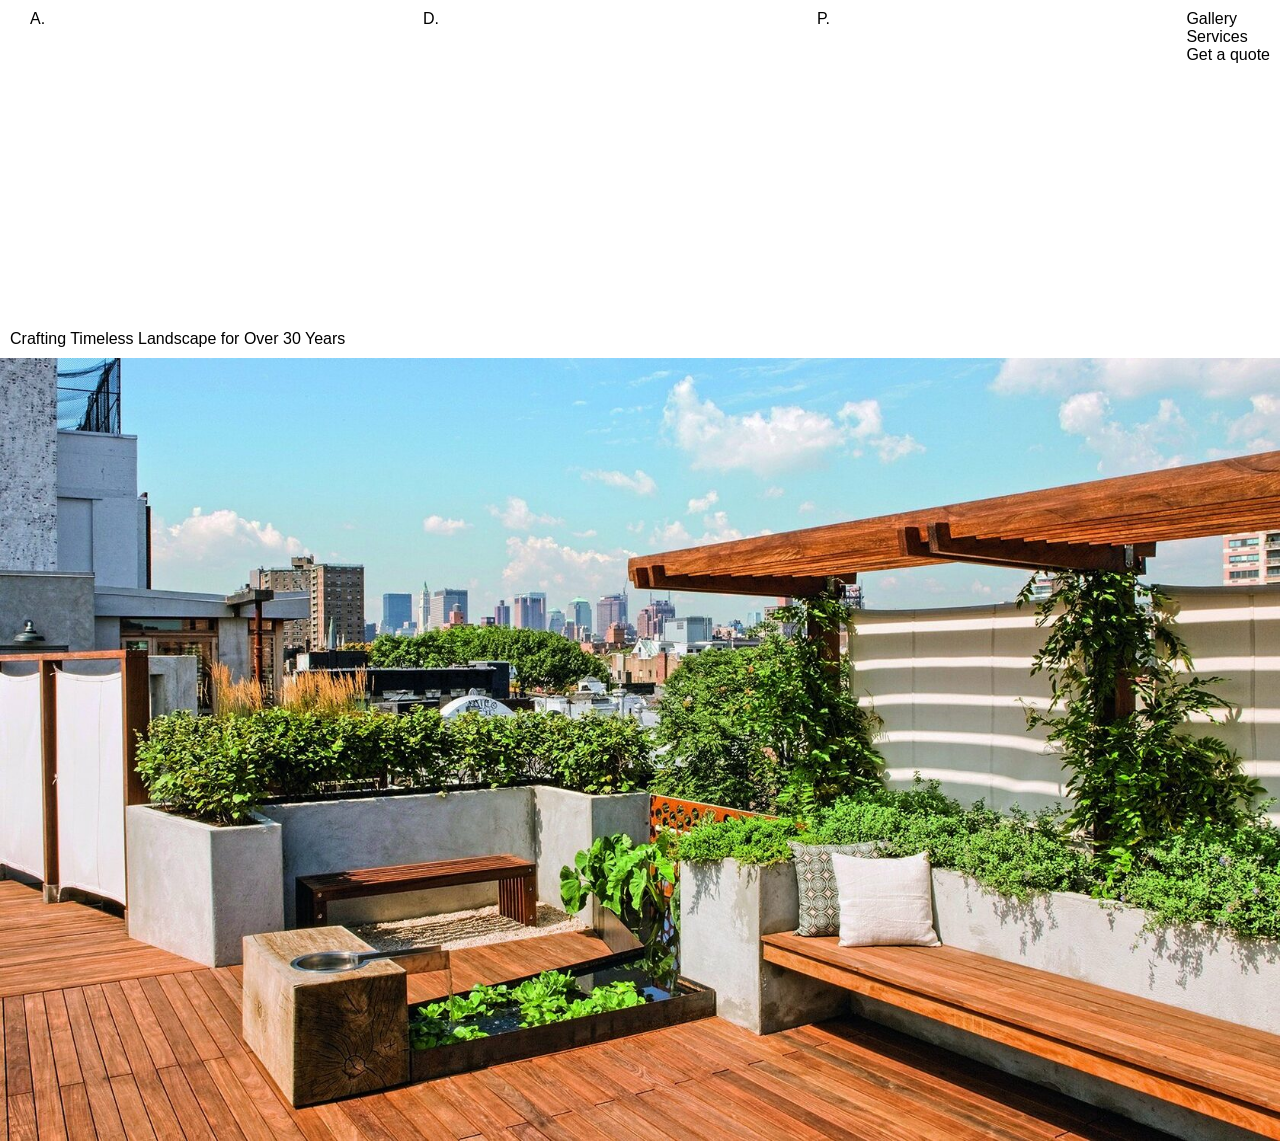
<file: page.html>
<!DOCTYPE html>
<html lang="en">

<head>
    <meta charset="UTF-8">
    <meta name="viewport" content="width=device-width, initial-scale=1.0">
    <title>Document</title>
    <link rel="stylesheet" href="static/styles/style.css">
</head>

<body>
    <div class="main">
        <div class="top">
            <div class="adp">
                <p>
                    A.
                </p>
                <p>
                    D.
                </p>
                <p>
                    P.
                </p>
            </div>
            <div class="sections">
                <p>Gallery</p>
                <p>Services</p>
                <p>Get a quote</p>
            </div>
        </div>
        <div class="Thumbnail">
            <p>Crafting Timeless Landscape for Over 30 Years</p>
        </div>
        <img src="static/image/7.jpg" alt="Картинка" class="full"/>
    </div> 
</body>

</html>
</file>
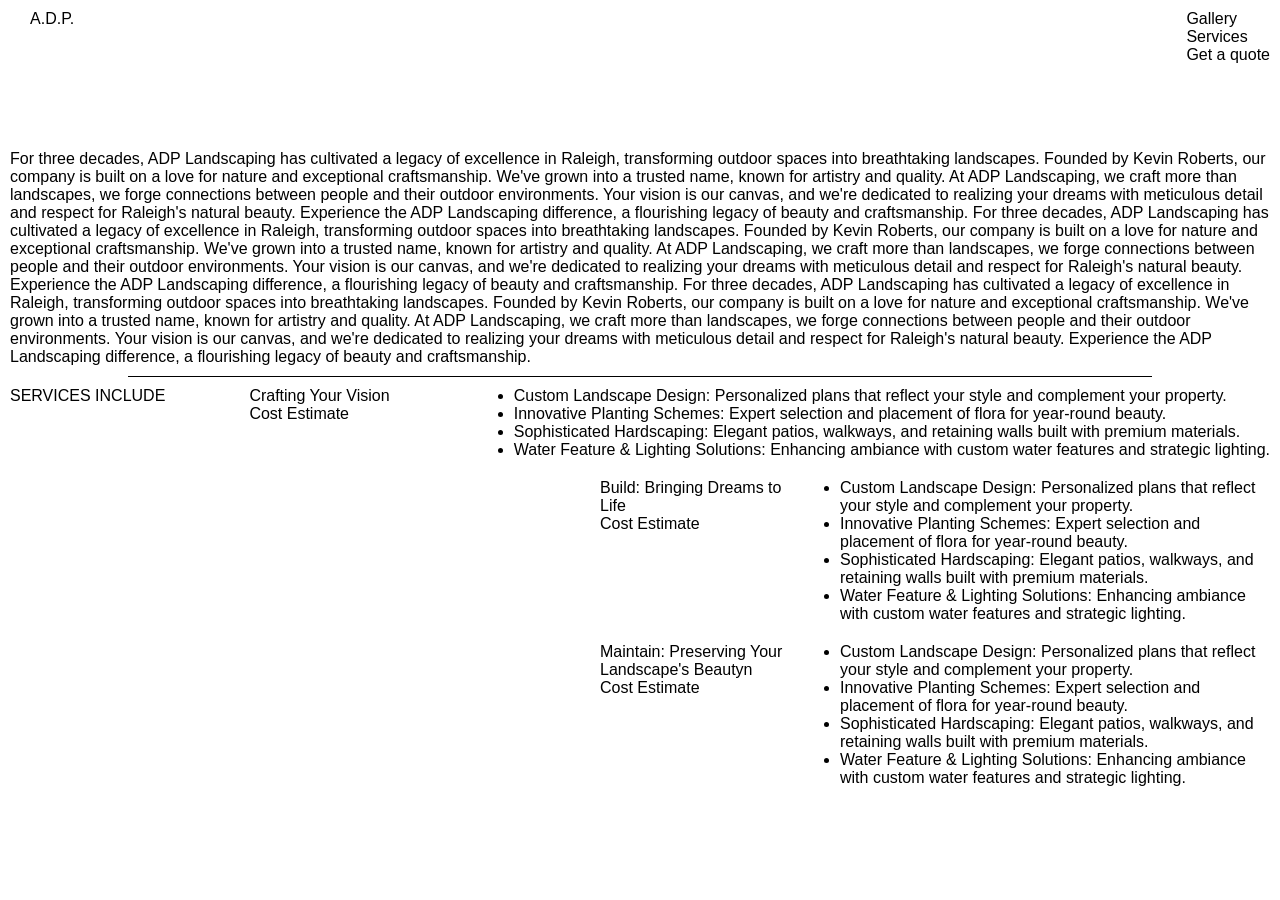
<file: page1.html>
<!DOCTYPE html>
<html lang="en">

<head>
    <meta charset="UTF-8">
    <meta name="viewport" content="width=device-width, initial-scale=1.0">
    <title>Document</title>
    <link rel="stylesheet" href="static/styles/style.css">
</head>

<body>
    <div class="main">
        <div class="top1">
            <div class="adp1">
                <p>
                    A.
                </p>
                <p>
                    D.
                </p>
                <p>
                    P.
                </p>
            </div>
            <div class="sections">
                <p>Gallery</p>
                <p>Services</p>
                <p>Get a quote</p>
            </div>
        </div>
        <div class="Thumbnail">
            <p>For three decades, ADP Landscaping has cultivated a legacy of excellence in Raleigh, transforming outdoor
                spaces into breathtaking landscapes. Founded by Kevin Roberts, our company is built on a love for nature
                and exceptional craftsmanship. We've grown into a trusted name, known for artistry and quality. At ADP
                Landscaping, we craft more than landscapes, we forge connections between people and their outdoor
                environments. Your vision is our canvas, and we're dedicated to realizing your dreams with meticulous
                detail and respect for Raleigh's natural beauty. Experience the ADP Landscaping difference, a
                flourishing legacy of beauty and craftsmanship.
                For three decades, ADP Landscaping has cultivated a legacy of excellence in Raleigh, transforming
                outdoor spaces into breathtaking landscapes. Founded by Kevin Roberts, our company is built on a love
                for nature and exceptional craftsmanship. We've grown into a trusted name, known for artistry and
                quality. At ADP Landscaping, we craft more than landscapes, we forge connections between people and
                their outdoor environments. Your vision is our canvas, and we're dedicated to realizing your dreams with
                meticulous detail and respect for Raleigh's natural beauty. Experience the ADP Landscaping difference, a
                flourishing legacy of beauty and craftsmanship.
                For three decades, ADP Landscaping has cultivated a legacy of excellence in Raleigh, transforming
                outdoor spaces into breathtaking landscapes. Founded by Kevin Roberts, our company is built on a love
                for nature and exceptional craftsmanship. We've grown into a trusted name, known for artistry and
                quality. At ADP Landscaping, we craft more than landscapes, we forge connections between people and
                their outdoor environments. Your vision is our canvas, and we're dedicated to realizing your dreams with
                meticulous detail and respect for Raleigh's natural beauty. Experience the ADP Landscaping difference, a
                flourishing legacy of beauty and craftsmanship.</p>
        </div>
        <hr class="divider">
        <div class="big">
            <div class="first">
                <p>SERVICES INCLUDE</p>
            </div>
            <div class="second">
                <div class="start">
                    <p>Crafting Your Vision</p>
                    <p>Cost Estimate</p>
                </div>
            </div>
            <ul>
                <li>Custom Landscape Design: Personalized plans that reflect your style and complement your property.
                </li>
                <li>Innovative Planting Schemes: Expert selection and placement of flora for year-round beauty. </li>
                <li>Sophisticated Hardscaping: Elegant patios, walkways, and retaining walls built with premium
                    materials. </li>
                <li>Water Feature & Lighting Solutions: Enhancing ambiance with custom water features and strategic
                    lighting.</li>
            </ul>
        </div>
        <div class="big">
            <div class="second">
                <div class="start1">
                    <p>Build: Bringing Dreams to Life</p>
                    <p>Cost Estimate</p>
                </div>
            </div>
            <ul>
                <li>Custom Landscape Design: Personalized plans that reflect your style and complement your property.
                </li>
                <li>Innovative Planting Schemes: Expert selection and placement of flora for year-round beauty. </li>
                <li>Sophisticated Hardscaping: Elegant patios, walkways, and retaining walls built with premium
                    materials. </li>
                <li>Water Feature & Lighting Solutions: Enhancing ambiance with custom water features and strategic
                    lighting.</li>
            </ul>
        </div>
        <div class="big">
            <div class="second">
                <div class="start1">
                    <p>Maintain: Preserving Your Landscape's Beautyn</p>
                    <p>Cost Estimate</p>
                </div>
            </div>
            <ul>
                <li>Custom Landscape Design: Personalized plans that reflect your style and complement your property.
                </li>
                <li>Innovative Planting Schemes: Expert selection and placement of flora for year-round beauty. </li>
                <li>Sophisticated Hardscaping: Elegant patios, walkways, and retaining walls built with premium
                    materials. </li>
                <li>Water Feature & Lighting Solutions: Enhancing ambiance with custom water features and strategic
                    lighting.</li>
            </ul>
        </div>
    </div>
</body>

</html>
</file>
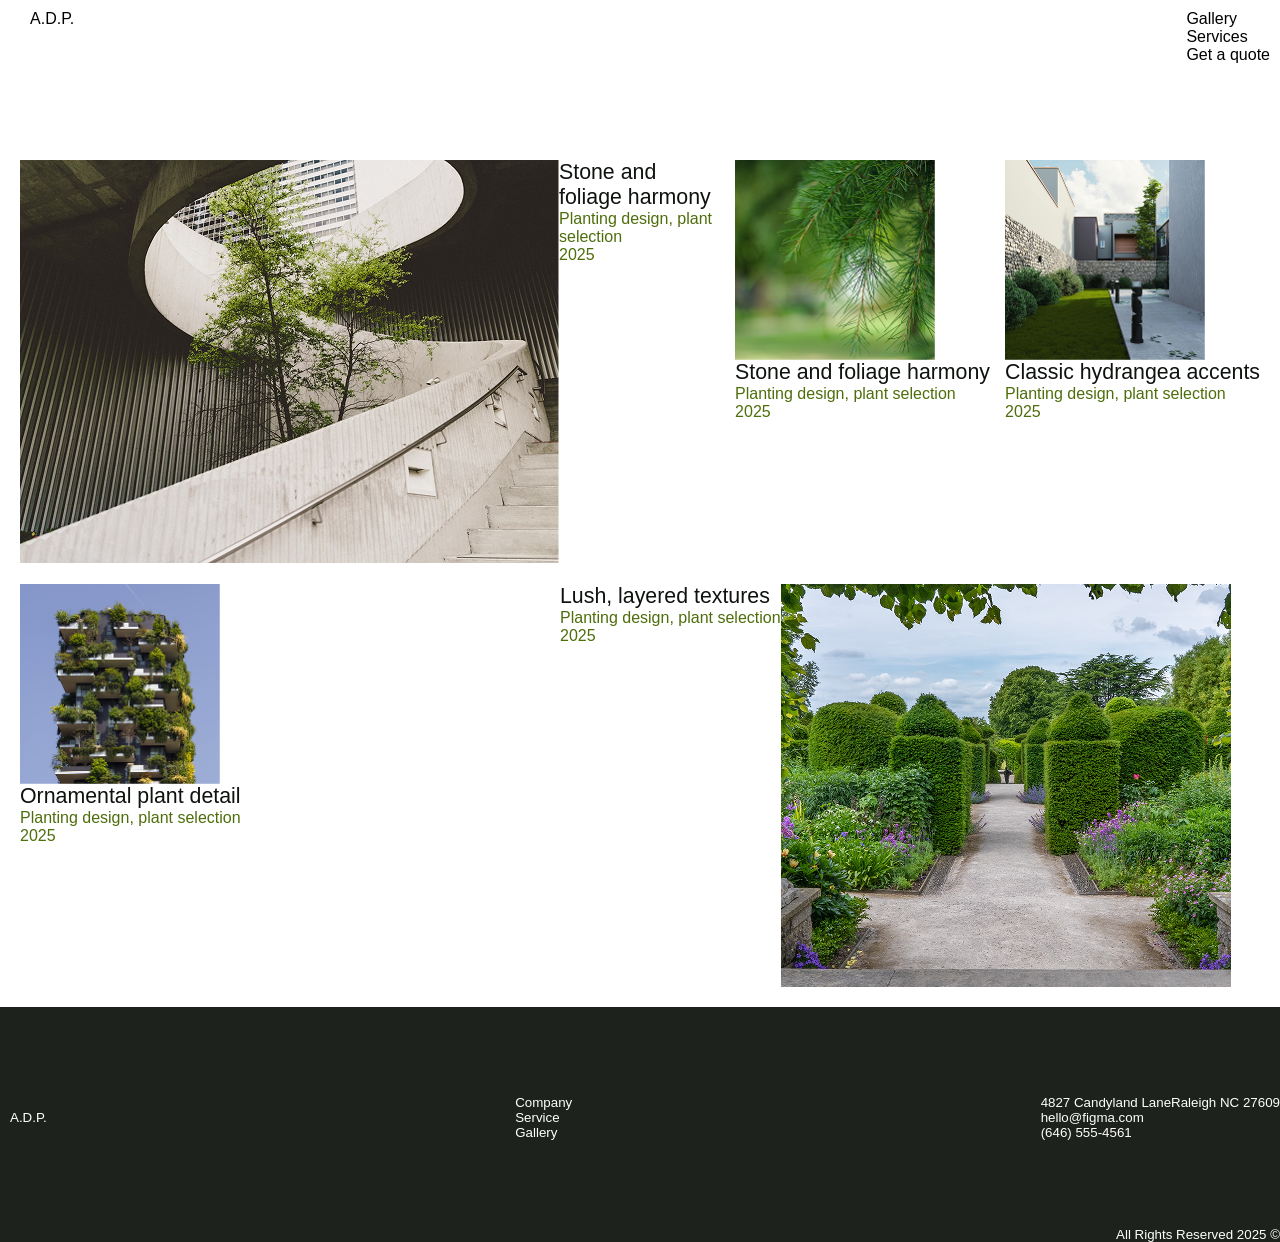
<file: page2.html>
<!DOCTYPE html>
<html lang="en">
<head>
    <meta charset="UTF-8">
    <meta name="viewport" content="width=device-width, initial-scale=1.0">
    <title>Document</title>
    <link rel="stylesheet" href="static/styles/style.css" />
</head>
<body>
    <div class="main">
        <div class="top1">
            <div class="adp1">
                <p>
                    A.
                </p>
                <p>
                    D.
                </p>
                <p>
                    P.
                </p>
            </div>
            <div class="sections">
                <p>Gallery</p>
                <p>Services</p>
                <p>Get a quote</p>
            </div>
        </div>
        <div class="last">
            <div class="imagelast">
                <img src="static/image/8.png" alt="картинка">
                <div class="b">
                    <p3>Stone and foliage harmony</p3>
                    <p4>Planting design, plant selection</p4>
                    <p4>2025</p4>
                </div>
            </div>
            <div class="imagelast1">
                <img src="static/image/9.png" alt="картинка" class="mini">
                <div class="b">
                    <p3>Stone and foliage harmony</p3>
                    <p4>Planting design, plant selection</p4>
                    <p4>2025</p4>
                </div>
            </div>
            <div class="imagelast1">
                <img src="static/image/10.png" alt="картинка" class="mini">
                <div class="b">
                    <p3>Classic hydrangea accents</p3>
                    <p4>Planting design, plant selection</p4>
                    <p4>2025</p4>
                </div>
            </div>
        </div>
        <div class="last">
            <div class="imagelast1">
                <img src="static/image/11.png" alt="картинка" class="mini">
                <div class="b">
                    <p3>Ornamental plant detail</p3>
                    <p4>Planting design, plant selection</p4>
                    <p4>2025</p4>
                </div>
            </div>
            <div class="imagelast">
                <div class="b">
                    <p3>Lush, layered textures</p3>
                    <p4>Planting design, plant selection</p4>
                    <p4>2025</p4>
                </div>
                <img src="static/image/12.png" alt="картинка">
            </div>
        </div>
        <div class="company1">
            <p>A.D.P.</p>
            <div class="ustal">
                <p1>Company</p1>
                <p1>Service</p1>
                <p1>Gallery</p1>
            </div>
            <div class="ustal">
                <p1>4827 Candyland LaneRaleigh
NC 27609</p1>
                <p1>hello@figma.com</p1>
                <p1>(646) 555-4561</p1>
            </div>
        </div>
        <div class="end">
            <p>© 2025 All Rights Reserved</p>
        </div>
    </div>
</body>
</html>
</file>
<file: static/styles/style.css>
* { margin: 0; }
@font-face {
   font-family: 'Caveat';
   src: url('..fonts/Caveat-Regular') format('truetype');
}
.main {
    width: 100%;
    box-sizing: border-box;
}
.title {
   text-align: center;
   font-size: 32pt;
   font-family: 'Caveat';
   margin-bottom: 30px;
}
.navigation {
    display: flex;
    flex-direction: row;
    justify-content: space-between;
    padding: 10px;
    width: 100%;
    box-sizing: border-box;
    font-family: 'Gill Sans', 'Gill Sans MT', Calibri, 'Trebuchet MS', sans-serif;
}
.navigation p {
margin: 0;
}
.background {
   position: relative;
   background-image: url('../image/2.jpg');
   background-size: cover;
   background-position: center;
   background-repeat: no-repeat;
   height: 660px;
}
.overlay {
   background-color: rgb(29,35,28);
   width: 330px;
   height: 288px;
   padding-top: 10px;
   padding-left: 10px;
   padding-right: 20px;
   font-family: 'Gill Sans', 'Gill Sans MT', Calibri, 'Trebuchet MS', sans-serif;
}
.overlay>p {
    color: rgb(255, 255, 255);
    font-size: 18pt;
}
.plus {
   padding-top: 120px;
}
.plus>p {
   color: rgb(78, 109, 11);
}
.plus>p1 {
   color: rgb(255, 255, 255);
}
.between {
   display: flex;
   align-items: center;
   justify-content: center;
   background-color: rgb(15, 19, 15);
   color: rgb(255, 255, 255);
   height: 80px;
   font-family: 'Gill Sans', 'Gill Sans MT', Calibri, 'Trebuchet MS', sans-serif;
}
.double {
   display: flex;
   flex-direction: row;
}

.background1 {
  position: relative;
  background-image: url('..//image/3.jpg');
  background-size: cover;
  background-position: center;
  background-repeat: no-repeat;
  height: 660px;
  width: 1920px;
}

.overlay-row {
  display: flex;
  flex-direction: row;
  justify-content: space-between;
  padding-right: 339px;
  padding-bottom: 362px;
  align-items: center;
  position: absolute;
  top: 0;
  left: 0;
  width: 100%;
  height: 100%;
  box-sizing: border-box;
}

.overlay-row .item {
   background-color: rgb(29,35,28);
   width: 330px;
   height: 288px;
   padding-top: 10px;
   padding-left: 10px;
   padding-right: 20px;
   font-family: 'Gill Sans', 'Gill Sans MT', Calibri, 'Trebuchet MS', sans-serif;
}
.item>p {
   color: white;
   font-size: 18pt;
}
.plus1 {
   font-size: 15pt;
   padding-top: 80px;
   color: rgb(78, 109, 11);
}
.between2{
   font-family: 'Gill Sans', 'Gill Sans MT', Calibri, 'Trebuchet MS', sans-serif;
   font-size: 20pt;
   color: black;
   display: flex;
   align-items: center;
   justify-content: center;
   height: 80px;
}
.background2 {
  position: relative;
  background-image: url('..//image/4.jpg');
  background-size: cover;
  background-position: center;
  background-repeat: no-repeat;
  height: 660px;
  width: max;
}
.text {
   color: white;
   font-family: 'Gill Sans', 'Gill Sans MT', Calibri, 'Trebuchet MS', sans-serif;
   background-color: rgb(29,35,28);
   font-size: 16pt;
   padding: 10px;
}
.text>p2 {
   color: rgb(78, 109, 11);
   font-family: 'Gill Sans', 'Gill Sans MT', Calibri, 'Trebuchet MS', sans-serif;
   background-color: rgb(29,35,28);
   font-size: 20pt;
}
.img {
   width: max;
   height: 600px;
}
.image {
   background-image: url('..//image/6.jpg');
}
.background3 {
   background-image: url('..//image/5.jpg');
}
.full {
   width: 100%;
   display: block;
   margin: 0;
   padding: 0;
}
.company {
   display: flex;
   height: 80px;
   justify-content: center;
   flex-direction: column;
   font-family: 'Gill Sans', 'Gill Sans MT', Calibri, 'Trebuchet MS', sans-serif;
   font-size: 20pt;
   color: white;
   background-color: rgb(29,35,28);
   border: 10px rgb(29,35,28);
   padding-left: 10px;
}
.company>p1 {
   padding-top: 4px ;
   font-size: 14pt ;
}
.end {
   font-family: 'Gill Sans', 'Gill Sans MT', Calibri, 'Trebuchet MS', sans-serif;
   font-size: 10pt;
   background-color: rgb(29,35,28);
   color: white;
   direction: rtl;
}
.top {
   display: flex;
   justify-content: space-between;
   font-family: 'Gill Sans', 'Gill Sans MT', Calibri, 'Trebuchet MS', sans-serif;
   padding: 10px;
   height: 300px;
}
.top1 {
   display: flex;
   justify-content: space-between;
   font-family: 'Gill Sans', 'Gill Sans MT', Calibri, 'Trebuchet MS', sans-serif;
   padding: 10px;
   height: 120px;
}
.adp {
   display: flex;
   justify-content: space-between;
   padding-left: 20px;
   padding-right: 20px;
   width: 800px;
   font-family: 'Gill Sans', 'Gill Sans MT', Calibri, 'Trebuchet MS', sans-serif;
}
.Thumbnail {
   font-family: 'Gill Sans', 'Gill Sans MT', Calibri, 'Trebuchet MS', sans-serif;
   padding: 10px;
}
.adp1 {
   display: flex;
   padding-left: 20px;
   padding-right: 20px;
   width: 800px;
   font-family: 'Gill Sans', 'Gill Sans MT', Calibri, 'Trebuchet MS', sans-serif;
}
.divider {
   width: 80%;
   margin: 0 auto;
   border: none;
   border-top: 1px solid #000000;
}
.big {
   display: flex;
   flex-direction: row;
   justify-content: space-between;
   padding: 10px;
   font-family: 'Gill Sans', 'Gill Sans MT', Calibri, 'Trebuchet MS', sans-serif;
}
.start {
   display: flex;
   flex-direction: column;
}
.start1 {
   display: flex;
   flex-direction: column;
   padding-left: 590px;
   width: 200px;
}
.last {
   display: flex;
   flex-direction: row;
   justify-content: space-between;
   margin: 20px;
}
.imagelast {
   display: flex;
   flex-direction: row;
   width: 700px;
}
.b {
   display: flex;
   flex-direction: column;
   font-family: 'Gill Sans', 'Gill Sans MT', Calibri, 'Trebuchet MS', sans-serif;
}
.b>p3 {
   color: rgb(15, 19, 15);
   font-size: 16pt;
}
.b>p4 {
   color: rgb(78, 109, 11);
}
.imagelast1 {
   display: flex;
   flex-direction: column;
}
.mini {
   width: 200px;
   height: 200px;
}
.company1 {
   display: flex;
   height: 220px;
   align-items: center;
   justify-content: space-between;
   flex-direction: row;
   font-family: 'Gill Sans', 'Gill Sans MT', Calibri, 'Trebuchet MS', sans-serif;
   font-size: 10pt;
   color: white;
   background-color: rgb(29,35,28);
   border: 10px rgb(29,35,28);
   padding-left: 10px;
}
.ustal {
   display: flex;
   flex-direction: column;
}
</file>
